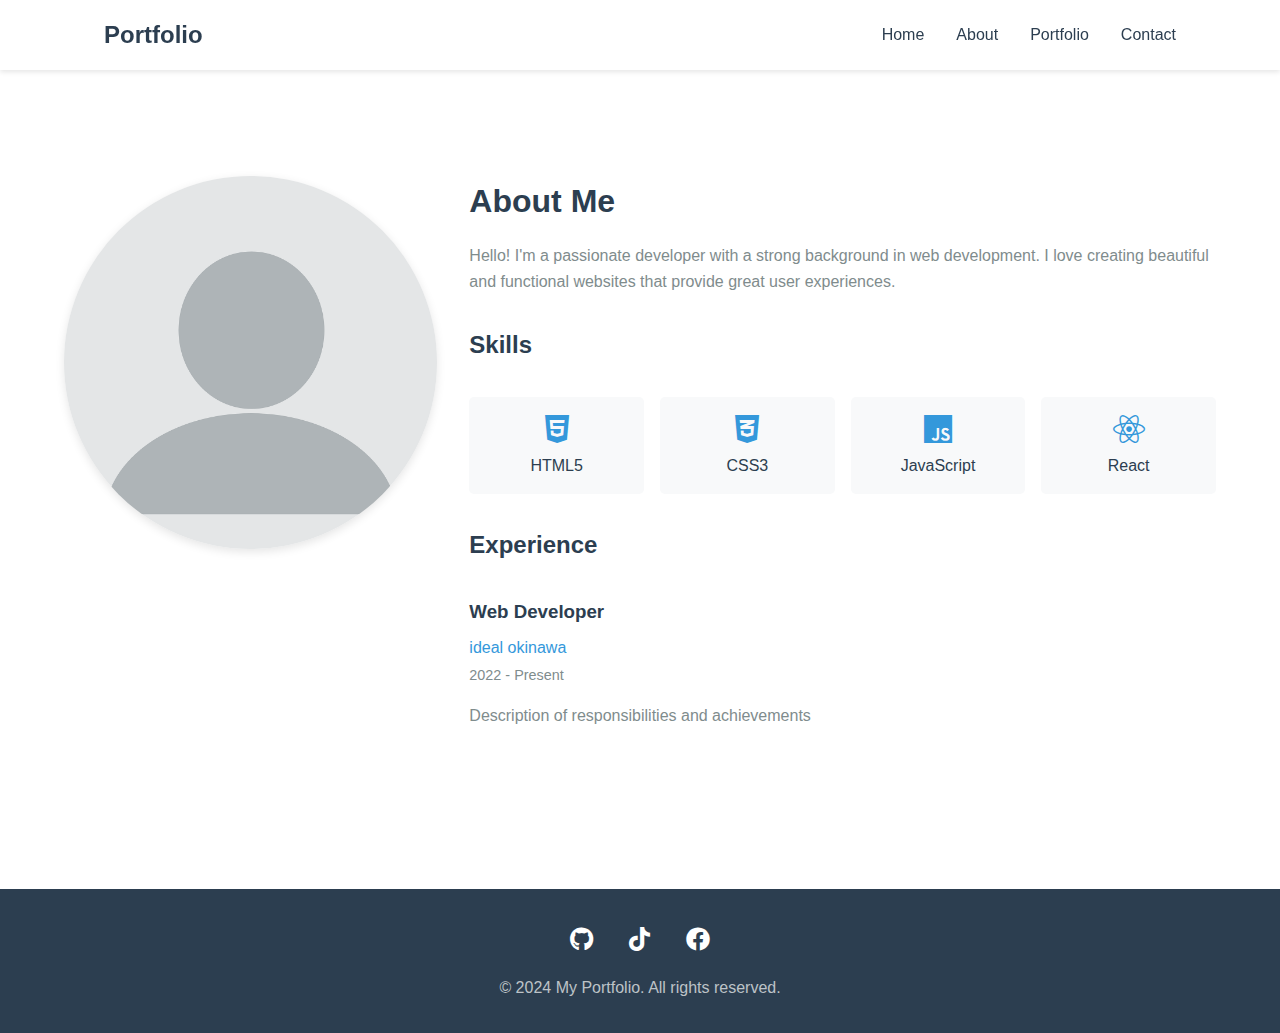
<file: about.html>
<!DOCTYPE html>
<html lang="en">
<head>
    <meta charset="UTF-8">
    <meta name="viewport" content="width=device-width, initial-scale=1.0">
    <title>About Me - My Portfolio</title>
    <link rel="stylesheet" href="styles.css">
    <link rel="stylesheet" href="https://cdnjs.cloudflare.com/ajax/libs/font-awesome/6.0.0/css/all.min.css">
</head>
<body>
    <header class="header">
        <nav class="header__nav">
            <div class="header__logo">
                <a href="index.html">Portfolio</a>
            </div>
            <ul class="header__nav-links">
                <li class="header__nav-item"><a href="index.html">Home</a></li>
                <li class="header__nav-item"><a href="about.html" class="header__nav-link--active">About</a></li>
                <li class="header__nav-item"><a href="portfolio.html">Portfolio</a></li>
                <li class="header__nav-item"><a href="contact.html">Contact</a></li>
            </ul>
            <div class="header__mobile-nav">
                <div class="header__hamburger">
                    <span></span>
                    <span></span>
                    <span></span>
                </div>
            </div>
        </nav>
    </header>
    <div class="header__overlay"></div>

    <nav class="bottom-nav">
        <a href="index.html" class="bottom-nav__link" data-page="index.html">
            <i class="fas fa-home"></i>
            <span>Home</span>
        </a>
        <a href="about.html" class="bottom-nav__link" data-page="about.html">
            <i class="fas fa-user"></i>
            <span>About</span>
        </a>
        <a href="portfolio.html" class="bottom-nav__link" data-page="portfolio.html">
            <i class="fas fa-briefcase"></i>
            <span>Portfolio</span>
        </a>
        <a href="contact.html" class="bottom-nav__link" data-page="contact.html">
            <i class="fas fa-envelope"></i>
            <span>Contact</span>
        </a>
    </nav>

    <main class="main">
        <section class="about">
            <div class="about__content">
                <div class="about__image">
                    <img src="images/profile-image.webp" alt="Profile Picture" class="about__img">
                </div>
                <div class="about__text">
                    <h1 class="about__title">About Me</h1>
                    <p class="about__description">Hello! I'm a passionate developer with a strong background in web development. I love creating beautiful and functional websites that provide great user experiences.</p>
                    
                    <h2 class="about__subtitle">Skills</h2>
                    <div class="about__skills">
                        <div class="about__skill-item">
                            <i class="fab fa-html5"></i>
                            <span class="about__skill-name">HTML5</span>
                        </div>
                        <div class="about__skill-item">
                            <i class="fab fa-css3-alt"></i>
                            <span class="about__skill-name">CSS3</span>
                        </div>
                        <div class="about__skill-item">
                            <i class="fab fa-js"></i>
                            <span class="about__skill-name">JavaScript</span>
                        </div>
                        <div class="about__skill-item">
                            <i class="fab fa-react"></i>
                            <span class="about__skill-name">React</span>
                        </div>
                    </div>

                    <h2 class="about__subtitle">Experience</h2>
                    <div class="about__experience">
                        <h3 class="about__job-title">Web Developer</h3>
                        <p class="about__company">ideal okinawa</p>
                        <p class="about__date">2022 - Present</p>
                        <p class="about__job-description">Description of responsibilities and achievements</p>
                    </div>
                </div>
            </div>
        </section>
    </main>

    <footer class="footer">
        <div class="footer__content">
            <div class="footer__social-links">
                <a href="https://github.com/yourusername" class="footer__social-link" target="_blank"><i class="fab fa-github"></i></a>
                <a href="https://www.tiktok.com/@yourusername" class="footer__social-link" target="_blank"><i class="fab fa-tiktok"></i></a>
                <a href="https://www.facebook.com/yourusername" class="footer__social-link" target="_blank"><i class="fab fa-facebook"></i></a>
            </div>
            <p class="footer__copyright">&copy; 2024 My Portfolio. All rights reserved.</p>
        </div>
    </footer>
    <script src="js/navigation.js"></script>
</body>
</html>
</file>
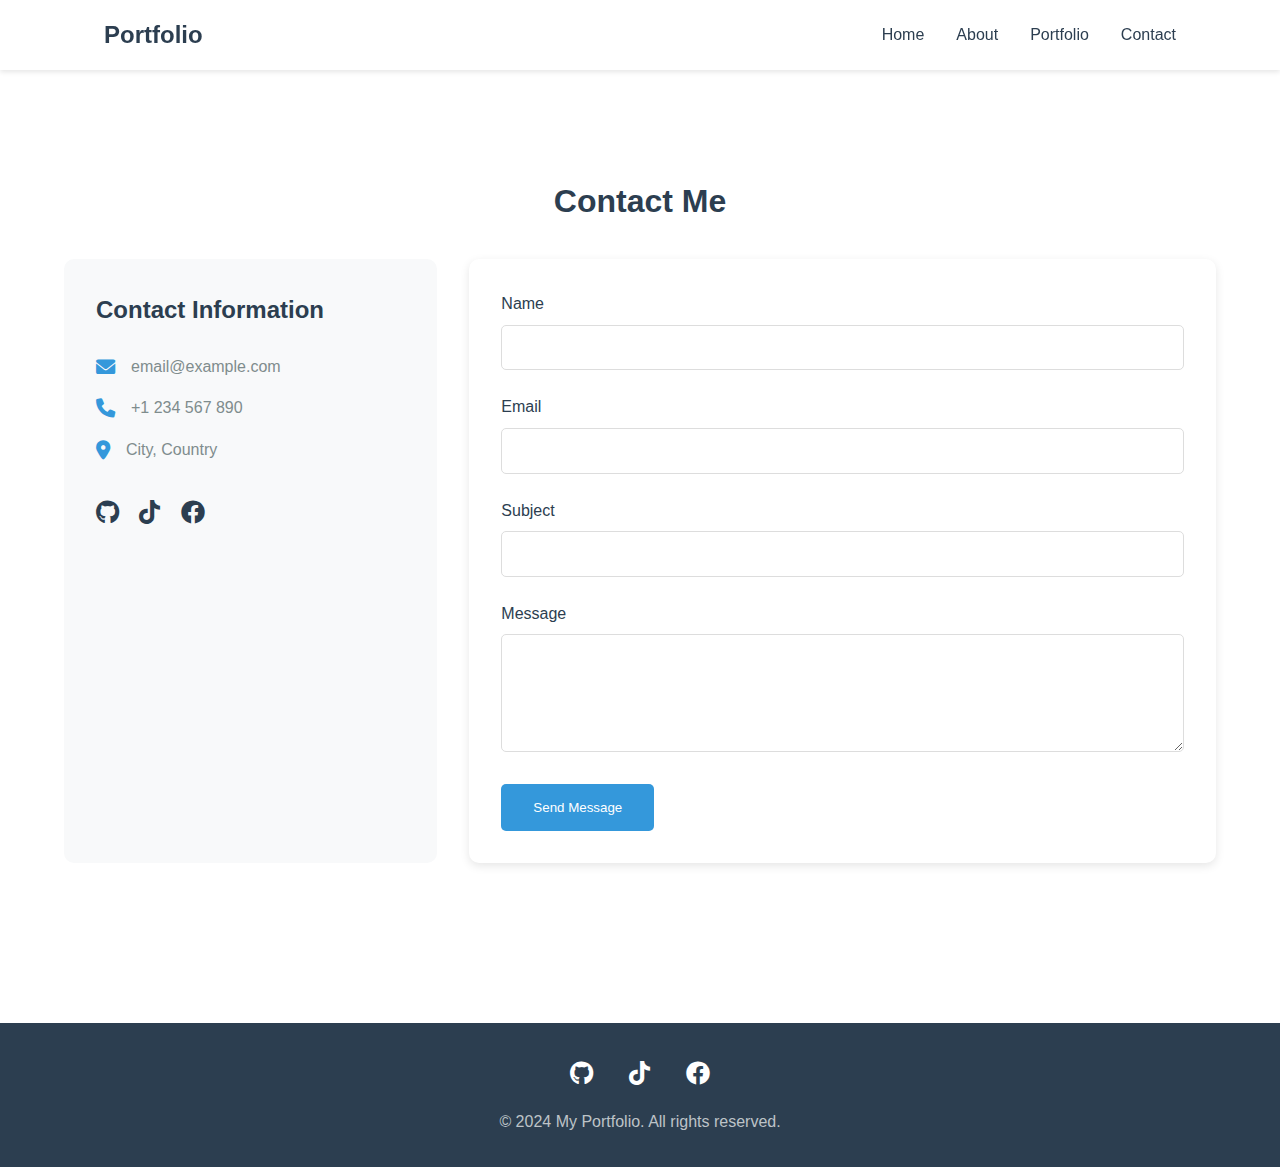
<file: contact.html>
<!DOCTYPE html>
<html lang="en">
  <head>
    <meta charset="UTF-8" />
    <meta name="viewport" content="width=device-width, initial-scale=1.0" />
    <title>Contact Me - My Portfolio</title>
    <link rel="stylesheet" href="styles.css" />
    <link
      rel="stylesheet"
      href="https://cdnjs.cloudflare.com/ajax/libs/font-awesome/6.0.0/css/all.min.css"
    />
  </head>
  <body>
    <header class="header">
      <nav class="header__nav">
        <div class="header__logo">
          <a href="index.html">Portfolio</a>
        </div>
        <ul class="header__nav-links">
          <li class="header__nav-item"><a href="index.html">Home</a></li>
          <li class="header__nav-item"><a href="about.html">About</a></li>
          <li class="header__nav-item">
            <a href="portfolio.html">Portfolio</a>
          </li>
          <li class="header__nav-item">
            <a href="contact.html" class="header__nav-link--active">Contact</a>
          </li>
        </ul>
        <div class="header__mobile-nav">
          <div class="header__hamburger">
            <span></span>
            <span></span>
            <span></span>
          </div>
        </div>
      </nav>
    </header>
    <div class="header__overlay"></div>

    <nav class="bottom-nav">
      <a href="index.html" class="bottom-nav__link" data-page="index.html">
        <i class="fas fa-home"></i>
        <span>Home</span>
      </a>
      <a href="about.html" class="bottom-nav__link" data-page="about.html">
        <i class="fas fa-user"></i>
        <span>About</span>
      </a>
      <a
        href="portfolio.html"
        class="bottom-nav__link"
        data-page="portfolio.html"
      >
        <i class="fas fa-briefcase"></i>
        <span>Portfolio</span>
      </a>
      <a href="contact.html" class="bottom-nav__link" data-page="contact.html">
        <i class="fas fa-envelope"></i>
        <span>Contact</span>
      </a>
    </nav>

    <main class="main">
      <section class="contact">
        <h1 class="contact__title">Contact Me</h1>
        <div class="contact__container">
          <div class="contact__info">
            <h2 class="contact__subtitle">Contact Information</h2>
            <div class="contact__info-item">
              <i class="fas fa-envelope"></i>
              <p class="contact__info-text">email@example.com</p>
            </div>
            <div class="contact__info-item">
              <i class="fas fa-phone"></i>
              <p class="contact__info-text">+1 234 567 890</p>
            </div>
            <div class="contact__info-item">
              <i class="fas fa-map-marker-alt"></i>
              <p class="contact__info-text">City, Country</p>
            </div>
            <div class="contact__social-links">
              <a href="#" class="contact__social-link"
                ><i class="fab fa-github"></i
              ></a>
              <a href="#" class="contact__social-link"
                ><i class="fab fa-tiktok"></i
              ></a>
              <a href="#" class="contact__social-link"
                ><i class="fab fa-facebook"></i
              ></a>
            </div>
          </div>
          <div class="contact__form">
            <form id="contactForm" class="contact__form-container">
              <div class="contact__form-group">
                <label for="name" class="contact__form-label">Name</label>
                <input
                  type="text"
                  id="name"
                  name="name"
                  class="contact__form-input"
                  required
                />
              </div>
              <div class="contact__form-group">
                <label for="email" class="contact__form-label">Email</label>
                <input
                  type="email"
                  id="email"
                  name="email"
                  class="contact__form-input"
                  required
                />
              </div>
              <div class="contact__form-group">
                <label for="subject" class="contact__form-label">Subject</label>
                <input
                  type="text"
                  id="subject"
                  name="subject"
                  class="contact__form-input"
                  required
                />
              </div>
              <div class="contact__form-group">
                <label for="message" class="contact__form-label">Message</label>
                <textarea
                  id="message"
                  name="message"
                  rows="5"
                  class="contact__form-textarea"
                  required
                ></textarea>
              </div>
              <button type="submit" class="contact__submit-btn">
                Send Message
              </button>
            </form>
          </div>
        </div>
      </section>
    </main>

    <footer class="footer">
      <div class="footer__content">
        <div class="footer__social-links">
          <a
            href="https://github.com/yourusername"
            class="footer__social-link"
            target="_blank"
            ><i class="fab fa-github"></i
          ></a>
          <a
            href="https://www.tiktok.com/@yourusername"
            class="footer__social-link"
            target="_blank"
            ><i class="fab fa-tiktok"></i
          ></a>
          <a
            href="https://www.facebook.com/yourusername"
            class="footer__social-link"
            target="_blank"
            ><i class="fab fa-facebook"></i
          ></a>
        </div>
        <p class="footer__copyright">
          &copy; 2024 My Portfolio. All rights reserved.
        </p>
      </div>
    </footer>
    <script src="js/navigation.js"></script>
  </body>
</html>
</file>
<file: styles.css>
/* Reset and base styles */
* {
    margin: 0;
    padding: 0;
    box-sizing: border-box;
}

body {
    font-family: 'Segoe UI', Tahoma, Geneva, Verdana, sans-serif;
    line-height: 1.6;
    color: #333;
}

/* Header and Navigation */
.header {
    background-color: #fff;
    box-shadow: 0 2px 5px rgba(0,0,0,0.1);
    position: fixed;
    width: 100%;
    top: 0;
    z-index: 1000;
}

.header__nav {
    display: flex;
    justify-content: space-between;
    align-items: center;
    padding: 1rem 5%;
    max-width: 1200px;
    margin: 0 auto;
}

.header__logo {
    font-size: 1.5rem;
    font-weight: bold;
    color: #2c3e50;
}

.header__logo a {
    text-decoration: none;
    color: inherit;
    transition: color 0.3s ease;
}

.header__logo a:hover {
    color: #3498db;
}

.header__nav-links {
    display: flex;
    list-style: none;
}

.header__nav-item {
    margin-left: 2rem;
}

.header__nav-links a {
    text-decoration: none;
    color: #2c3e50;
    font-weight: 500;
    transition: color 0.3s ease;
}

.header__nav-links a:hover,
.header__nav-link--active {
    color: #3498db;
}

/* Main content */
.main {
    margin-top: 80px;
    padding: 2rem 5%;
}

/* Hero section */
.hero {
    height: calc(100vh - 80px);
    display: flex;
    align-items: center;
    justify-content: center;
    text-align: center;
   /* background: linear-gradient(135deg, #f5f7fa 0%, #c3cfe2 100%); */
    background: linear-gradient(rgba(0, 0, 0, .2),  rgba(0, 0, 0, .4)), url('https://images.unsplash.com/photo-1536148935331-408321065b18?q=80&w=687&auto=format&fit=crop&ixlib=rb-4.1.0&ixid=M3wxMjA3fDB8MHxwaG90by1wYWdlfHx8fGVufDB8fHx8fA%3D%3D');
    background-size: cover;
    background-repeat: no-repeat;
    background-position: center;
}

.hero__content {
    max-width: 800px;
    padding: 2rem;
}

.hero__title {
    font-size: 3rem;
    margin-bottom: 1rem;
    color: #FFF;
    letter-spacing: 0.18em;
}

.hero__text {
    font-size: 1.2rem;
    margin-bottom: 2rem;
    color: #FFF;
}

.hero__cta {
    display: inline-block;
    padding: 1rem 2rem;
    background-color: #3498db;
    color: white;
    text-decoration: none;
    border-radius: 5px;
    transition: background-color 0.3s ease;
}

.hero__cta:hover {
    background-color: #2980b9;
}
/* Profile section */
.profile {
    padding: 4rem 0;
}

.profile__content {
    display: flex;
    align-items: center;
    gap: 2rem;
    max-width: 1200px;
    margin: 0 auto;
}

.profile__image {
    flex: 0 0 400px;
}

.profile__img {
    width: 100%;
    border-radius: 50%;
    box-shadow: 0 3px 10px rgba(0,0,0,0.1);
}

.profile__text {
    flex: 1;
}

.profile__title {
    font-size: 2rem;
    margin-bottom: 1rem;
    color: #2c3e50;
}

.profile__description {
    font-size: 1.1rem;
    color: #7f8c8d;
    margin-bottom: 2rem;
}

.profile__cta {
    display: inline-block;
    padding: 1rem 2rem;
    background-color: #3498db;
    color: white;
    text-decoration: none;
    border-radius: 5px;
    transition: background-color 0.3s ease;
}

.profile__cta:hover {
    background-color: #2980b9;
}

/* Projects section */
.projects {
    padding: 4rem 0;
}

.projects__title {
    text-align: center;
    margin-bottom: 2rem;
    color: #2c3e50;
}

.projects__grid {
    display: grid;
    grid-template-columns: repeat(auto-fit, minmax(300px, 1fr));
    gap: 2rem;
    max-width: 1200px;
    margin: 0 auto;
}

.projects__card {
    background: white;
    border-radius: 10px;
    overflow: hidden;
    box-shadow: 0 3px 10px rgba(0,0,0,0.1);
    transition: transform 0.3s ease;
}

.projects__card:hover {
    transform: translateY(-5px);
}

.projects__image {
    width: 100%;
    height: 250px;
    object-fit: cover;
    aspect-ratio: 16/9;
}

.projects__card-title {
    padding: 1rem;
    color: #2c3e50;
}

.projects__card-description {
    padding: 0 1rem 1rem;
    color: #7f8c8d;
}

/* About section */
.about {
    padding: 4rem 0;
}

.about__content {
    display: grid;
    grid-template-columns: 1fr 2fr;
    gap: 2rem;
    max-width: 1200px;
    margin: 0 auto;
}

.about__image {
    width: 100%;

    img {
        border-radius: 50%;
    }
}

.about__img {
    width: 100%;
    border-radius: 10px;
    box-shadow: 0 3px 10px rgba(0,0,0,0.1);
}

.about__title {
    color: #2c3e50;
    margin-bottom: 1rem;
}

.about__subtitle {
    color: #2c3e50;
    margin: 2rem 0 1rem;
}

.about__description {
    color: #7f8c8d;
    margin-bottom: 2rem;
}

.about__skills {
    display: grid;
    grid-template-columns: repeat(auto-fit, minmax(120px, 1fr));
    gap: 1rem;
    margin: 2rem 0;
}

.about__skill-item {
    text-align: center;
    padding: 1rem;
    background: #f8f9fa;
    border-radius: 5px;
}

.about__skill-item i {
    font-size: 2rem;
    color: #3498db;
    margin-bottom: 0.5rem;
}

.about__skill-name {
    display: block;
    color: #2c3e50;
}

.about__experience {
    margin-top: 2rem;
}

.about__job-title {
    color: #2c3e50;
    margin-bottom: 0.5rem;
}

.about__company {
    color: #3498db;
    font-weight: 500;
    margin-bottom: 0.25rem;
}

.about__date {
    color: #7f8c8d;
    font-size: 0.9rem;
    margin-bottom: 1rem;
}

.about__job-description {
    color: #7f8c8d;
}

/* Media Queries for About */
@media (max-width: 768px) {
    .about {
        padding: 0;
    }

    .about__image {
        width: 50%;
        height: auto;
        margin:  auto;
    }
    
}

/* Contact section */
.contact {
    padding: 4rem 0;
}

.contact__title {
    text-align: center;
    color: #2c3e50;
    margin-bottom: 2rem;
}

.contact__container {
    display: grid;
    grid-template-columns: 1fr 2fr;
    gap: 2rem;
    max-width: 1200px;
    margin: 0 auto;
}

.contact__info {
    background: #f8f9fa;
    padding: 2rem;
    border-radius: 10px;
}

.contact__subtitle {
    color: #2c3e50;
    margin-bottom: 1.5rem;
}

.contact__info-item {
    display: flex;
    align-items: center;
    margin-bottom: 1rem;
}

.contact__info-item i {
    font-size: 1.2rem;
    color: #3498db;
    margin-right: 1rem;
}

.contact__info-text {
    color: #7f8c8d;
}

.contact__social-links {
    margin-top: 2rem;
}

.contact__social-link {
    color: #2c3e50;
    font-size: 1.5rem;
    margin-right: 1rem;
    transition: color 0.3s ease;
}

.contact__social-link:hover {
    color: #3498db;
}

.contact__form {
    background: white;
    padding: 2rem;
    border-radius: 10px;
    box-shadow: 0 3px 10px rgba(0,0,0,0.1);
}

.contact__form-group {
    margin-bottom: 1.5rem;
}

.contact__form-label {
    display: block;
    color: #2c3e50;
    margin-bottom: 0.5rem;
}

.contact__form-input,
.contact__form-textarea {
    width: 100%;
    padding: 0.8rem;
    border: 1px solid #ddd;
    border-radius: 5px;
    font-size: 1rem;
}

.contact__form-textarea {
    resize: vertical;
}

.contact__submit-btn {
    display: inline-block;
    padding: 1rem 2rem;
    background-color: #3498db;
        color: white;
    border: none;
    border-radius: 5px;
    cursor: pointer;
    transition: background-color 0.3s ease;
}

.contact__submit-btn:hover {
    background-color: #2980b9;
}

/* Media Queries for Contact */
@media (max-width: 768px) {
    .contact {
        padding: 0;
    }
}

/* Footer */
.footer {
    background-color: #2c3e50;
    color: white;
    padding: 2rem 0;
    margin-top: 4rem;
}

.footer__content {
    max-width: 1200px;
    margin: 0 auto;
    text-align: center;
}

.footer__social-links {
    margin-bottom: 1rem;
}

.footer__social-link {
    color: white;
    font-size: 1.5rem;
    margin: 0 1rem;
    transition: color 0.3s ease;
}

.footer__social-link:hover {
    color: #3498db;
}

.footer__copyright {
    color: #bdc3c7;
}
/* Mobile Navigation */
.header__mobile-nav,
.header__overlay {
    display: none;
}

.bottom-nav {
    display: none;
}

.bottom-nav__link {
    color: #2c3e50;
    text-decoration: none;
    font-size: 0.85rem;
    font-weight: 500;
    display: flex;
    flex-direction: column;
    align-items: center;
    gap: 0.35rem;
    transition: color 0.3s ease;
}

.bottom-nav__link i {
    font-size: 1.2rem;
}

.bottom-nav__link span {
    font-size: 0.75rem;
    letter-spacing: 0.02em;
}

.bottom-nav__link--active,
.bottom-nav__link:focus,
.bottom-nav__link:hover {
    color: #3498db;
}

@media (max-width: 768px) {
    .header__nav-links {
        display: none;
    }

    body {
        padding-bottom: calc(90px + env(safe-area-inset-bottom));
    }

    .main {
        padding-bottom: 4rem;
    }

    .header__nav {
        justify-content: center;
    }

    .hero {
        height: calc(85vh - 80px);
        background: linear-gradient(rgba(0, 0, 0, .2),  rgba(0, 0, 0, .4)), url('https://images.unsplash.com/photo-1536148935331-408321065b18?q=80&w=687&auto=format&fit=crop&ixlib=rb-4.1.0&ixid=M3wxMjA3fDB8MHxwaG90by1wYWdlfHx8fGVufDB8fHx8fA%3D%3D');
        background-size: cover;
        background-repeat: no-repeat;
        background-position: top;
        aspect-ratio: 9/16;
        width: 100%;
    }

    .bottom-nav {
        display: grid;
        grid-template-columns: repeat(4, 1fr);
        align-items: center;
        text-align: center;
        position: fixed;
        left: 0;
        right: 0;
        bottom: 0;
        padding: 0.75rem 1rem;
        padding-bottom: calc(0.75rem + env(safe-area-inset-bottom));
        background: #ffffff;
        box-shadow: 0 -2px 10px rgba(0, 0, 0, 0.1);
        border-top: 1px solid rgba(0, 0, 0, 0.05);
        z-index: 1000;
    }

    .profile__content,
    .about__content,
    .contact__container {
        grid-template-columns: 1fr;
    }

    .profile__content {
        flex-direction: column;
    }

    .hero__title {
        font-size: 2rem;
        color: #FFF;
        letter-spacing: 0.12em;
    }

    .hero__text {
        color: #FFF;
    }

    .projects__grid {
        grid-template-columns: 1fr;

    }

    .projects__image {
        width: 100%;
        height: 26vh;
        aspect-ratio: 16/9;
    }

}

/* Portfolio Page */
.portfolio {
    padding: 4rem 0;
}

.portfolio__title {
    text-align: center;
    color: #2c3e50;
    margin-bottom: 3rem;
    font-size: 2.5rem;
}

.portfolio__grid {
    display: grid;
    grid-template-columns: repeat(auto-fit, minmax(300px, 1fr));
    gap: 2rem;
    max-width: 1200px;
    margin: 0 auto;
    padding: 0 1rem;
}

.portfolio__item {
    position: relative;
    border-radius: 10px;
    overflow: hidden;
    box-shadow: 0 3px 10px rgba(0, 0, 0, 0.1);
    transition: transform 0.3s ease;
}

.portfolio__item:hover {
    transform: translateY(-5px);
}

.portfolio__image {
    width: 100%;
    height: 250px;
    object-fit: cover;
    display: block;
}

.portfolio__overlay {
    position: absolute;
    bottom: 0;
    left: 0;
    right: 0;
    background: linear-gradient(to top, rgba(0, 0, 0, 0.8), transparent);
    padding: 2rem;
    color: white;
    transform: translateY(100%);
    transition: transform 0.3s ease;
}

.portfolio__item:hover .portfolio__overlay {
    transform: translateY(0);
}

.portfolio__item-title {
    font-size: 1.5rem;
    margin-bottom: 0.5rem;
}

.portfolio__item-category {
    font-size: 1rem;
    margin-bottom: 1rem;
    opacity: 0.8;
}

.portfolio__link {
    display: inline-block;
    padding: 0.5rem 1rem;
    background-color: #3498db;
    color: white;
    text-decoration: none;
    border-radius: 5px;
    transition: background-color 0.3s ease;
}

.portfolio__link:hover {
    background-color: #2980b9;
}

/* Media Queries for Portfolio */
@media (max-width: 768px) {
    .portfolio__title {
        font-size: 2rem;
        margin-bottom: 2rem;
    }

    .portfolio__grid {
        grid-template-columns: 1fr;
        gap: 1.5rem;
        padding: 0 1rem;
    }

    .portfolio__image {
        height: 200px;
    }

    .portfolio__overlay {
        transform: translateY(0);
        background: linear-gradient(to top, rgba(0, 0, 0, 0.9), rgba(0, 0, 0, 0.5));
    }

    .portfolio__item-title {
        font-size: 1.2rem;
    }

    .portfolio__item-category {
        font-size: 0.9rem;
    }
}
</file>
